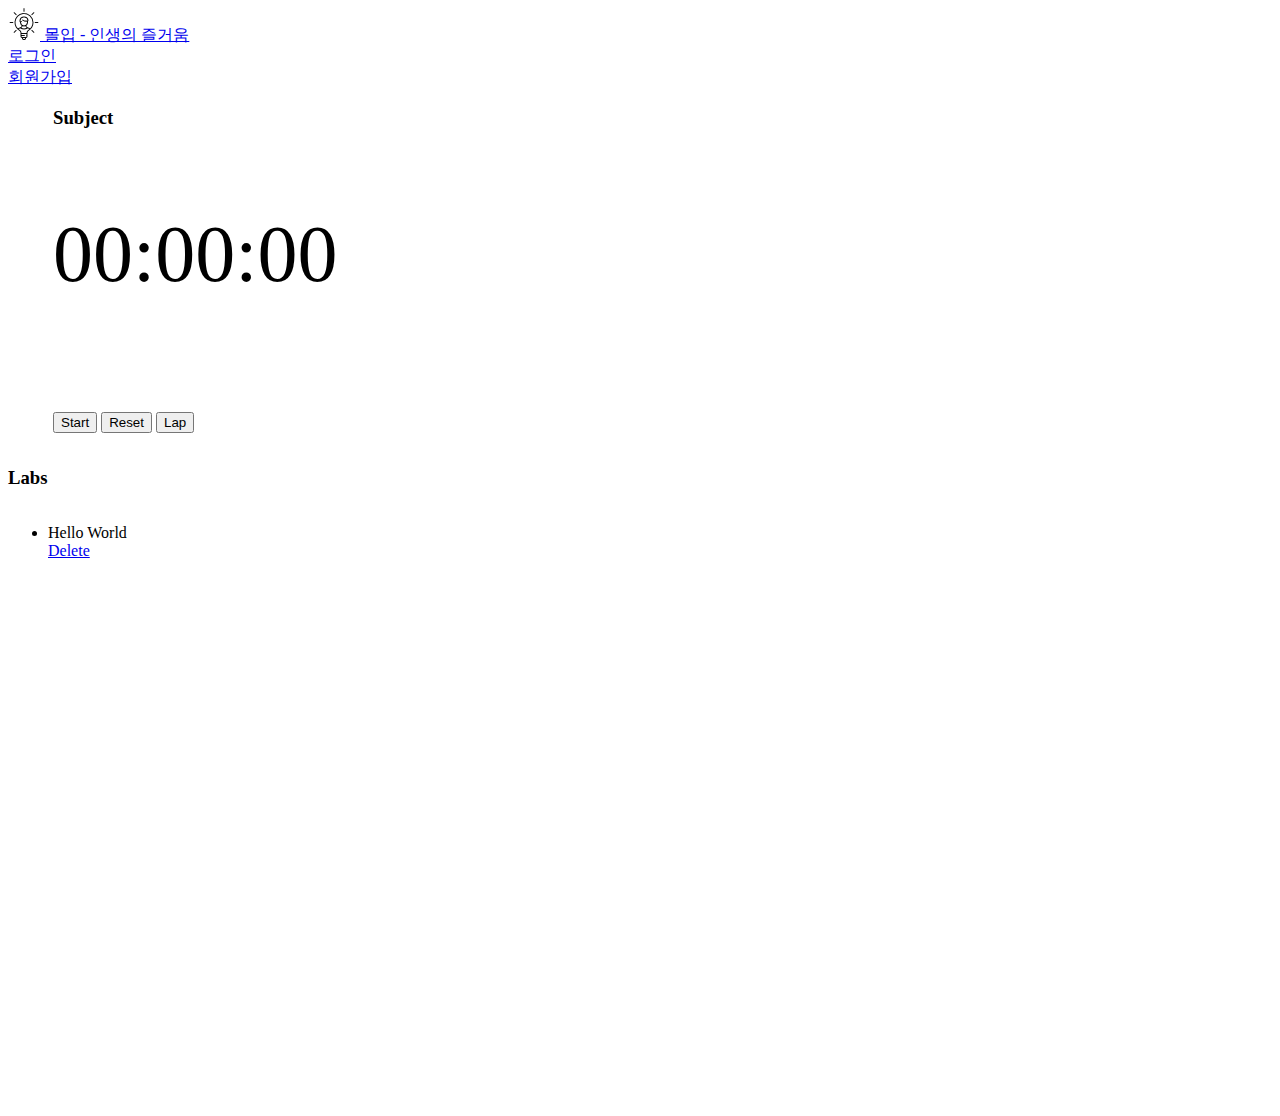
<file: src/main/resources/static/stopwatch3.html>
<!DOCTYPE html>
<html lang="en">

<head>
    <!-- Required meta tags -->
    <meta charset="utf-8">
    <meta name="viewport" content="width=device-width, initial-scale=1, shrink-to-fit=no">
    <!-- Bootstrap CSS -->
    <style>
        #output {
            font-size: 5em;
        }

        row .nav-string p {
            margin-bottom: 0;
        }
    </style>
    <link rel="stylesheet" href="https://maxcdn.bootstrapcdn.com/bootstrap/4.0.0-beta/css/bootstrap.min.css" integrity="sha384-/Y6pD6FV/Vv2HJnA6t+vslU6fwYXjCFtcEpHbNJ0lyAFsXTsjBbfaDjzALeQsN6M"
        crossorigin="anonymous">
</head>

<body>
    <nav class="navbar navbar-expand-lg navbar-light bg-light">
        <div class="container-fluid">
            <a class="navbar-brand" href="#">
                <div class="logo-wrap">
                    <img src="idea.png" alt="logo" class="logo"> 몰입 - 인생의 즐거움
                </div>
            </a>

            <div class="row float-right">
                <div class="col">
                    <a class="btn btn-info" href="#" role="button">로그인</a>
                </div>
                <div class="col">
                    <a class="btn btn-info" href="#" role="button">회원가입</a>
                </div>
            </div>
        </div>
    </nav>

    <div class="container-fluid">
        <div class="row align-items-center">
            <div class="col-sm-8" style="padding-left: 45px;">
                <div class="card">
                    <div class="card-header">
                        <h3>Subject</h3>
                    </div>
                    <div class="card-body text-center">
                        <p id="output">00:00:00</p>
                    </div>
                </div>
                <div class="row justify-content-center">
                    <div class="btn-group" role="group" style="padding-top: 2rem;">
                        <button type="button" class="btn btn-primary" id="startPause" onclick="startPause()">Start</button>
                        <button type="button" class="btn btn-primary" onclick="reset()">Reset</button>
                        <button type="button" class="btn btn-primary" onclick="lap()">Lap</button>
                    </div>

                </div>
            </div>
            <div class="col-sm-4">
                <div class="row justify-content-center" style="padding-top:1rem;">
                    <h3>Labs</h3>
                </div>
                <div class="row justify-content-center" data-spy="scroll" style="position:relative; height:600px; overflow:auto;">
                    <ul class="list-group" style="width:20em;" id="records">
                        <li class="list-group-item">
                            <div class="row">
                                <div class="col"><span>Hello World</span></div>
                                <div class="col"><a href="#" class="float-right">Delete</a></div>
                            </div>
                        </li>
                    </ul>
                </div>
            </div>
        </div>
    </div>

    <script>
        var time = 0;
        var recordNum = 0;
        var running = 0;
        var labs = [];
        function startPause() {
            if (running == 0) {
                running = 1;
                increment();
                document.getElementById('startPause').innerHTML = "Pause";
            } else {
                running = 0;
                document.getElementById("startPause").innerHTML = "Resume";
            }
        }

        function reset() {
            running = 0;
            time = 0;
            document.getElementById('startPause').innerHTML = "Start";
            document.getElementById('output').innerHTML = "00:00:00";
        }

        function increment() {
            if (running == 1) {
                setTimeout(function () {
                    time++;
                    var mins = Math.floor(time / 10 / 60);
                    var secs = Math.floor(time / 10);
                    var tenths = time % 10;

                    if (mins < 10) {
                        mins = "0" + mins;
                    }
                    if (secs < 10) {
                        secs = "0" + secs;
                    }

                    document.getElementById('output').innerHTML = mins + " : " + secs + " : " + "0" + tenths;
                    increment();
                }, 100);
            }
        }

        function lap() {
            document.getElementById('records').innerHTML += "<li class='list-group-item'>" + "#" + recordNum++ + " " + document.getElementById('output').innerHTML + "</li>";
        }
    </script>
    <!-- Optional JavaScript -->
    <!-- jQuery first, then Popper.js, then Bootstrap JS -->
    <script src="https://code.jquery.com/jquery-3.2.1.slim.min.js" integrity="sha384-KJ3o2DKtIkvYIK3UENzmM7KCkRr/rE9/Qpg6aAZGJwFDMVNA/GpGFF93hXpG5KkN"
        crossorigin="anonymous"></script>
    <script src="https://cdnjs.cloudflare.com/ajax/libs/popper.js/1.11.0/umd/popper.min.js" integrity="sha384-b/U6ypiBEHpOf/4+1nzFpr53nxSS+GLCkfwBdFNTxtclqqenISfwAzpKaMNFNmj4"
        crossorigin="anonymous"></script>
    <script src="https://maxcdn.bootstrapcdn.com/bootstrap/4.0.0-beta/js/bootstrap.min.js" integrity="sha384-h0AbiXch4ZDo7tp9hKZ4TsHbi047NrKGLO3SEJAg45jXxnGIfYzk4Si90RDIqNm1"
        crossorigin="anonymous"></script>
</body>

</html>
</file>
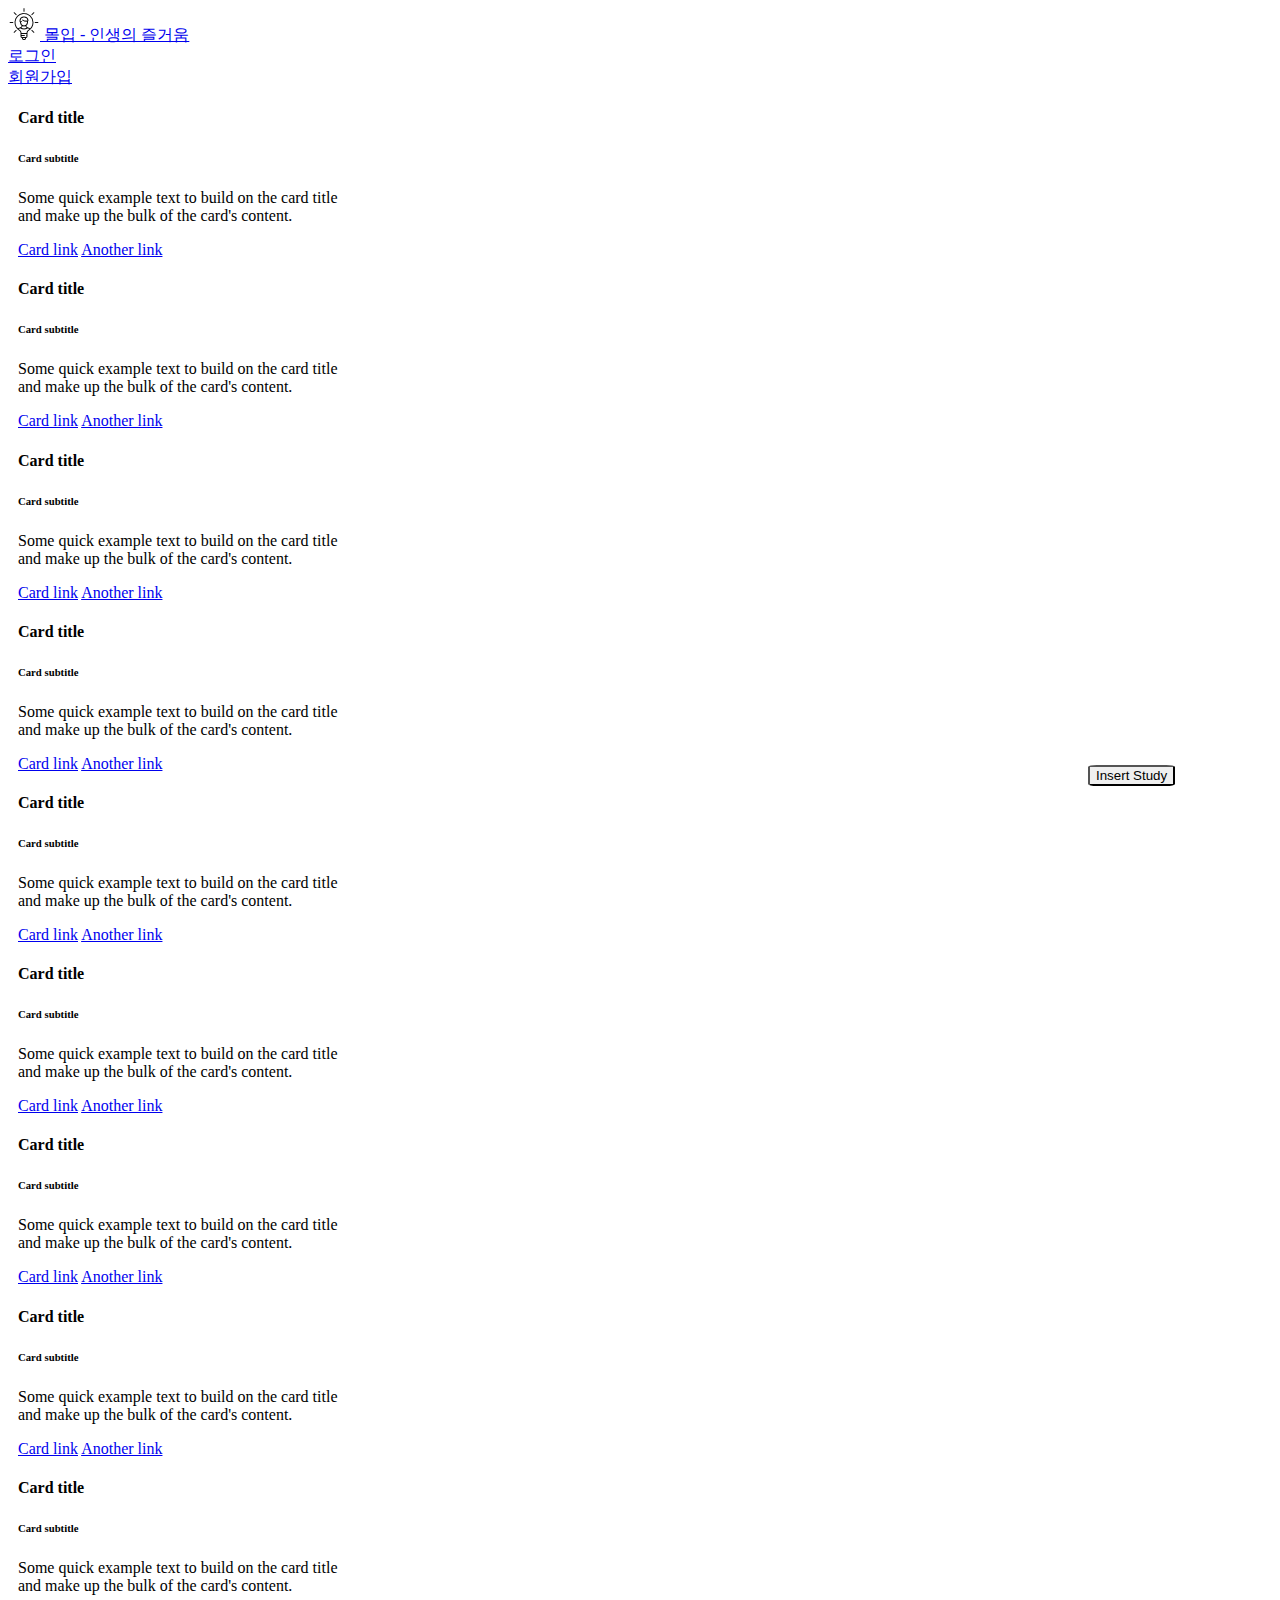
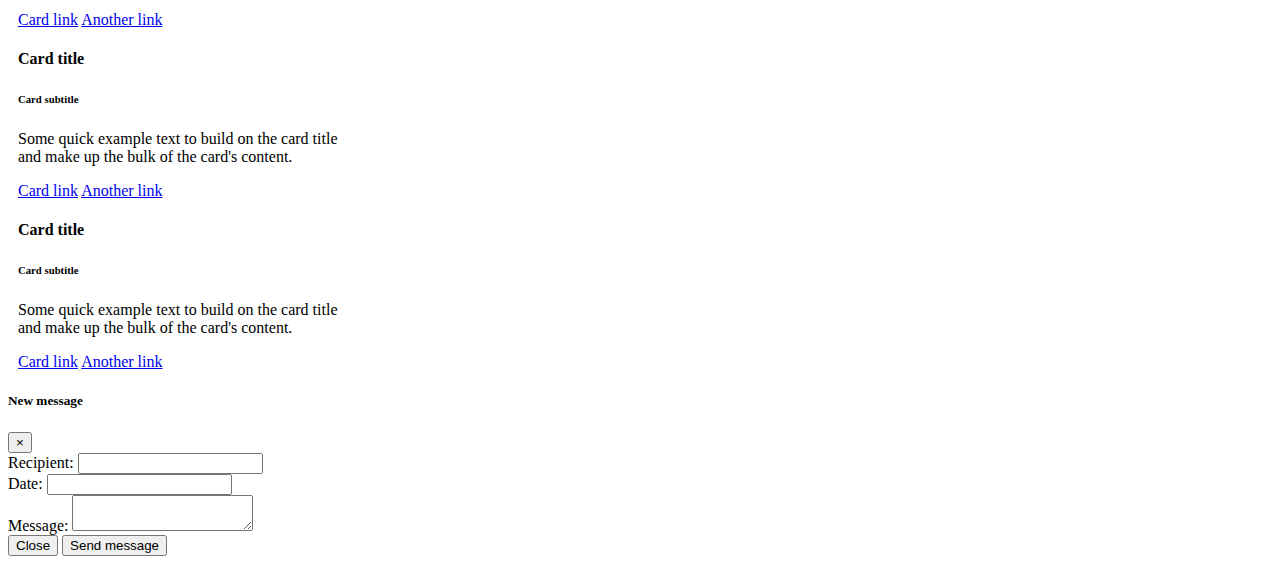
<file: src/main/resources/static/stopwatchdiv.html>
<!DOCTYPE html>
<html lang="en">

<head>
    <!-- Required meta tags -->
    <meta charset="utf-8">
    <meta name="viewport" content="width=device-width, initial-scale=1, shrink-to-fit=no">
    <style>
        .card {
            margin: 10px;
        }

        #insert {
            position: fixed;
            left: 85%;
            top: 85%;
            border-radius: 10%;
        }
    </style>
    <!-- Bootstrap CSS -->
    <link rel="stylesheet" href="https://maxcdn.bootstrapcdn.com/bootstrap/4.0.0-beta/css/bootstrap.min.css" integrity="sha384-/Y6pD6FV/Vv2HJnA6t+vslU6fwYXjCFtcEpHbNJ0lyAFsXTsjBbfaDjzALeQsN6M"
        crossorigin="anonymous">
</head>

<body>
    <nav class="navbar navbar-expand-lg navbar-light bg-light">
        <div class="container-fluid">
            <a class="navbar-brand" href="#">
                <div class="logo-wrap">
                    <img src="idea.png" alt="logo" class="logo"> 몰입 - 인생의 즐거움
                </div>
            </a>

            <div class="row float-right">
                <div class="col">
                    <a class="btn btn-info" href="#" role="button">로그인</a>
                </div>
                <div class="col">
                    <a class="btn btn-info" href="#" role="button">회원가입</a>
                </div>
            </div>
        </div>
    </nav>
    
    <div class="container">
        <div class="row">
            <div class="card" style="width: 20rem;">
                <div class="card-body">
                    <h4 class="card-title">Card title</h4>
                    <h6 class="card-subtitle mb-2 text-muted">Card subtitle</h6>
                    <p class="card-text">Some quick example text to build on the card title and make up the bulk of the card's content.</p>
                    <a href="#" class="card-link">Card link</a>
                    <a href="#" class="card-link">Another link</a>
                </div>
            </div>

            <div class="card" style="width: 20rem;">
                <div class="card-body">
                    <h4 class="card-title">Card title</h4>
                    <h6 class="card-subtitle mb-2 text-muted">Card subtitle</h6>
                    <p class="card-text">Some quick example text to build on the card title and make up the bulk of the card's content.</p>
                    <a href="#" class="card-link">Card link</a>
                    <a href="#" class="card-link">Another link</a>
                </div>
            </div>

            <div class="card" style="width: 20rem;">
                <div class="card-body">
                    <h4 class="card-title">Card title</h4>
                    <h6 class="card-subtitle mb-2 text-muted">Card subtitle</h6>
                    <p class="card-text">Some quick example text to build on the card title and make up the bulk of the card's content.</p>
                    <a href="#" class="card-link">Card link</a>
                    <a href="#" class="card-link">Another link</a>
                </div>
            </div>

            <div class="card" style="width: 20rem;">
                <div class="card-body">
                    <h4 class="card-title">Card title</h4>
                    <h6 class="card-subtitle mb-2 text-muted">Card subtitle</h6>
                    <p class="card-text">Some quick example text to build on the card title and make up the bulk of the card's content.</p>
                    <a href="#" class="card-link">Card link</a>
                    <a href="#" class="card-link">Another link</a>
                </div>
            </div>

            <div class="card" style="width: 20rem;">
                <div class="card-body">
                    <h4 class="card-title">Card title</h4>
                    <h6 class="card-subtitle mb-2 text-muted">Card subtitle</h6>
                    <p class="card-text">Some quick example text to build on the card title and make up the bulk of the card's content.</p>
                    <a href="#" class="card-link">Card link</a>
                    <a href="#" class="card-link">Another link</a>
                </div>
            </div>

            <div class="card" style="width: 20rem;">
                <div class="card-body">
                    <h4 class="card-title">Card title</h4>
                    <h6 class="card-subtitle mb-2 text-muted">Card subtitle</h6>
                    <p class="card-text">Some quick example text to build on the card title and make up the bulk of the card's content.</p>
                    <a href="#" class="card-link">Card link</a>
                    <a href="#" class="card-link">Another link</a>
                </div>
            </div>

            <div class="card" style="width: 20rem;">
                <div class="card-body">
                    <h4 class="card-title">Card title</h4>
                    <h6 class="card-subtitle mb-2 text-muted">Card subtitle</h6>
                    <p class="card-text">Some quick example text to build on the card title and make up the bulk of the card's content.</p>
                    <a href="#" class="card-link">Card link</a>
                    <a href="#" class="card-link">Another link</a>
                </div>
            </div>

            <div class="card" style="width: 20rem;">
                <div class="card-body">
                    <h4 class="card-title">Card title</h4>
                    <h6 class="card-subtitle mb-2 text-muted">Card subtitle</h6>
                    <p class="card-text">Some quick example text to build on the card title and make up the bulk of the card's content.</p>
                    <a href="#" class="card-link">Card link</a>
                    <a href="#" class="card-link">Another link</a>
                </div>
            </div>

            <div class="card" style="width: 20rem;">
                <div class="card-body">
                    <h4 class="card-title">Card title</h4>
                    <h6 class="card-subtitle mb-2 text-muted">Card subtitle</h6>
                    <p class="card-text">Some quick example text to build on the card title and make up the bulk of the card's content.</p>
                    <a href="#" class="card-link">Card link</a>
                    <a href="#" class="card-link">Another link</a>
                </div>
            </div>

            <div class="card" style="width: 20rem;">
                <div class="card-body">
                    <h4 class="card-title">Card title</h4>
                    <h6 class="card-subtitle mb-2 text-muted">Card subtitle</h6>
                    <p class="card-text">Some quick example text to build on the card title and make up the bulk of the card's content.</p>
                    <a href="#" class="card-link">Card link</a>
                    <a href="#" class="card-link">Another link</a>
                </div>
            </div>

            <div class="card" style="width: 20rem;">
                <div class="card-body">
                    <h4 class="card-title">Card title</h4>
                    <h6 class="card-subtitle mb-2 text-muted">Card subtitle</h6>
                    <p class="card-text">Some quick example text to build on the card title and make up the bulk of the card's content.</p>
                    <a href="#" class="card-link">Card link</a>
                    <a href="#" class="card-link">Another link</a>
                </div>
            </div>

            <button type="button" class="btn btn-primary" data-toggle="modal" data-target="#exampleModal" data-whatever="@mdo" id="insert">Insert Study</button>

        </div>




        <div class="modal fade" id="exampleModal" tabindex="-1" role="dialog" aria-labelledby="exampleModalLabel" aria-hidden="true">
            <div class="modal-dialog" role="document">
                <div class="modal-content">
                    <div class="modal-header">
                        <h5 class="modal-title" id="exampleModalLabel">New message</h5>
                        <button type="button" class="close" data-dismiss="modal" aria-label="Close">
                      <span aria-hidden="true">&times;</span>
                    </button>
                    </div>
                    <div class="modal-body">
                        <form>
                            <div class="form-group">
                                <label for="recipient-name" class="form-control-label">Recipient:</label>
                                <input type="text" class="form-control" id="recipient-name">
                            </div>
                            <div class="form-group">
                                <label for="recipient-name" class="form-control-label">Date:</label>
                                <input type="text" class="form-control" id="date-name">
                            </div>
                            <div class="form-group">
                                <label for="message-text" class="form-control-label">Message:</label>
                                <textarea class="form-control" id="message-text"></textarea>
                            </div>
                        </form>
                    </div>
                    <div class="modal-footer">
                        <button type="button" class="btn btn-secondary" data-dismiss="modal">Close</button>
                        <button type="button" class="btn btn-primary">Send message</button>
                    </div>
                </div>
            </div>
        </div>
    </div>

    <!-- Optional JavaScript -->
    <!-- jQuery first, then Popper.js, then Bootstrap JS -->
    <script src="https://code.jquery.com/jquery-3.2.1.slim.min.js" integrity="sha384-KJ3o2DKtIkvYIK3UENzmM7KCkRr/rE9/Qpg6aAZGJwFDMVNA/GpGFF93hXpG5KkN"
        crossorigin="anonymous"></script>
    <script src="https://cdnjs.cloudflare.com/ajax/libs/popper.js/1.11.0/umd/popper.min.js" integrity="sha384-b/U6ypiBEHpOf/4+1nzFpr53nxSS+GLCkfwBdFNTxtclqqenISfwAzpKaMNFNmj4"
        crossorigin="anonymous"></script>
    <script src="https://maxcdn.bootstrapcdn.com/bootstrap/4.0.0-beta/js/bootstrap.min.js" integrity="sha384-h0AbiXch4ZDo7tp9hKZ4TsHbi047NrKGLO3SEJAg45jXxnGIfYzk4Si90RDIqNm1"
        crossorigin="anonymous"></script>
</body>

</html>
</file>
